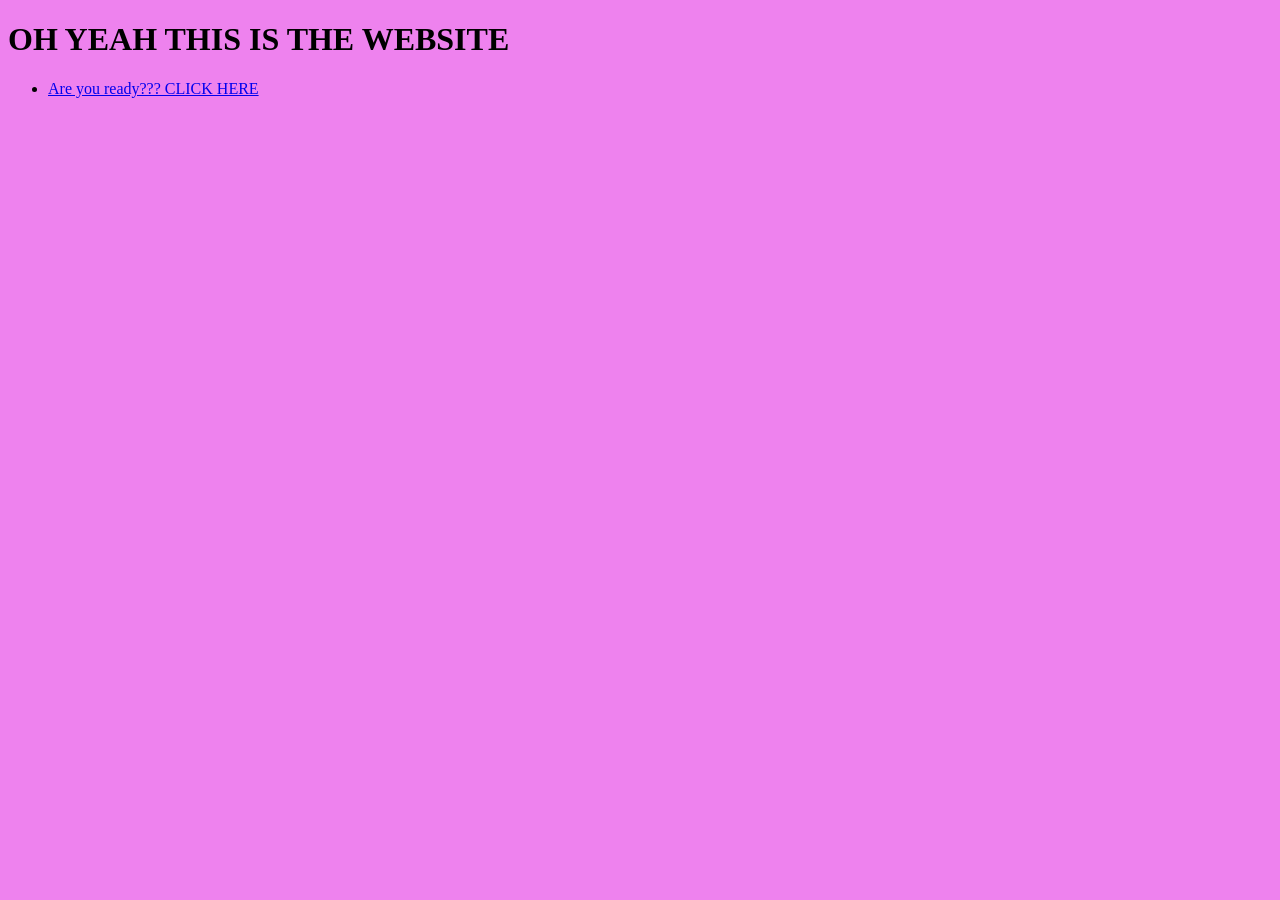
<file: index.html>
<!DOCTYPE html>
<html lang="en">
<head>
    <meta charset="UTF-8">
    <link rel="stylesheet" href="style.css">
    <title>Master Index</title>
</head>
<body>
    <h1>OH YEAH THIS IS THE WEBSITE</h1>
    <nav>
        <ul>
            
            <li><a href="mainpage/index.html">Are you ready??? CLICK HERE</a></li>
            
        </ul>
    </nav>
</body>
</html>
</file>
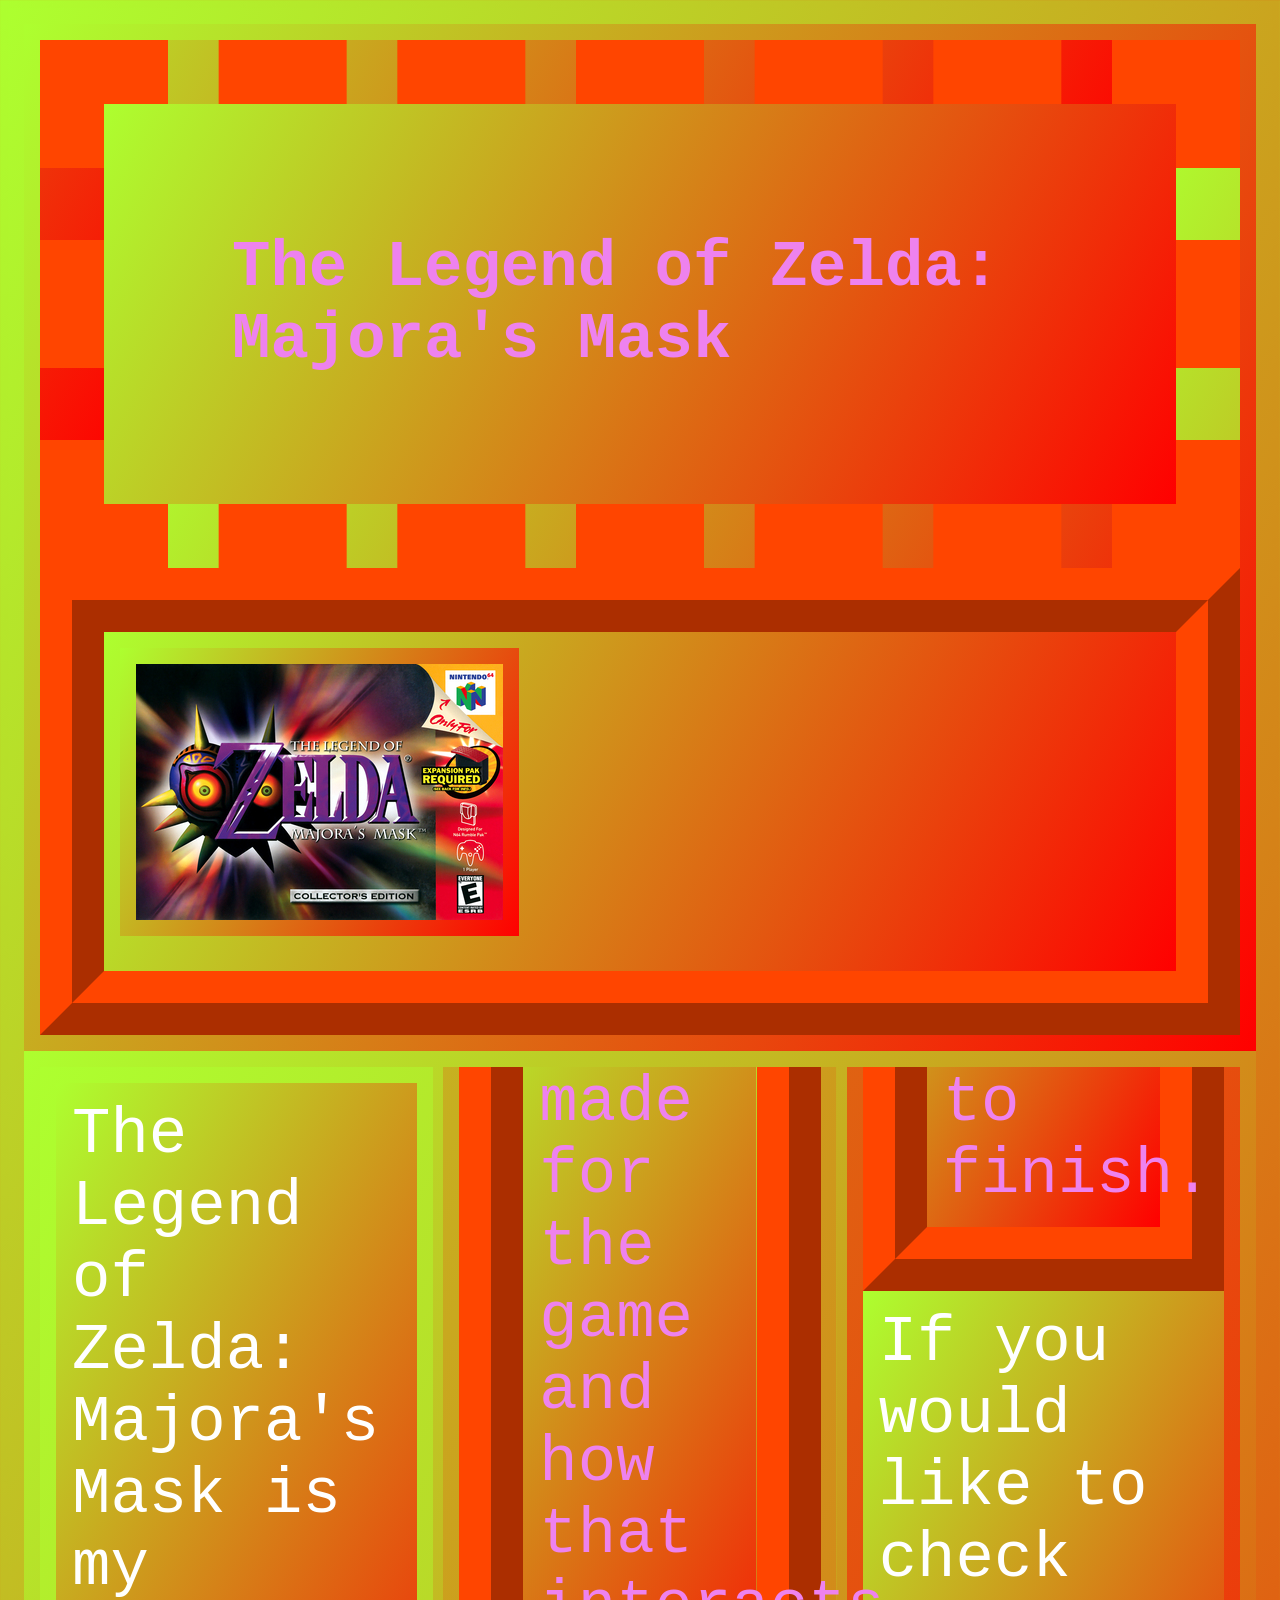
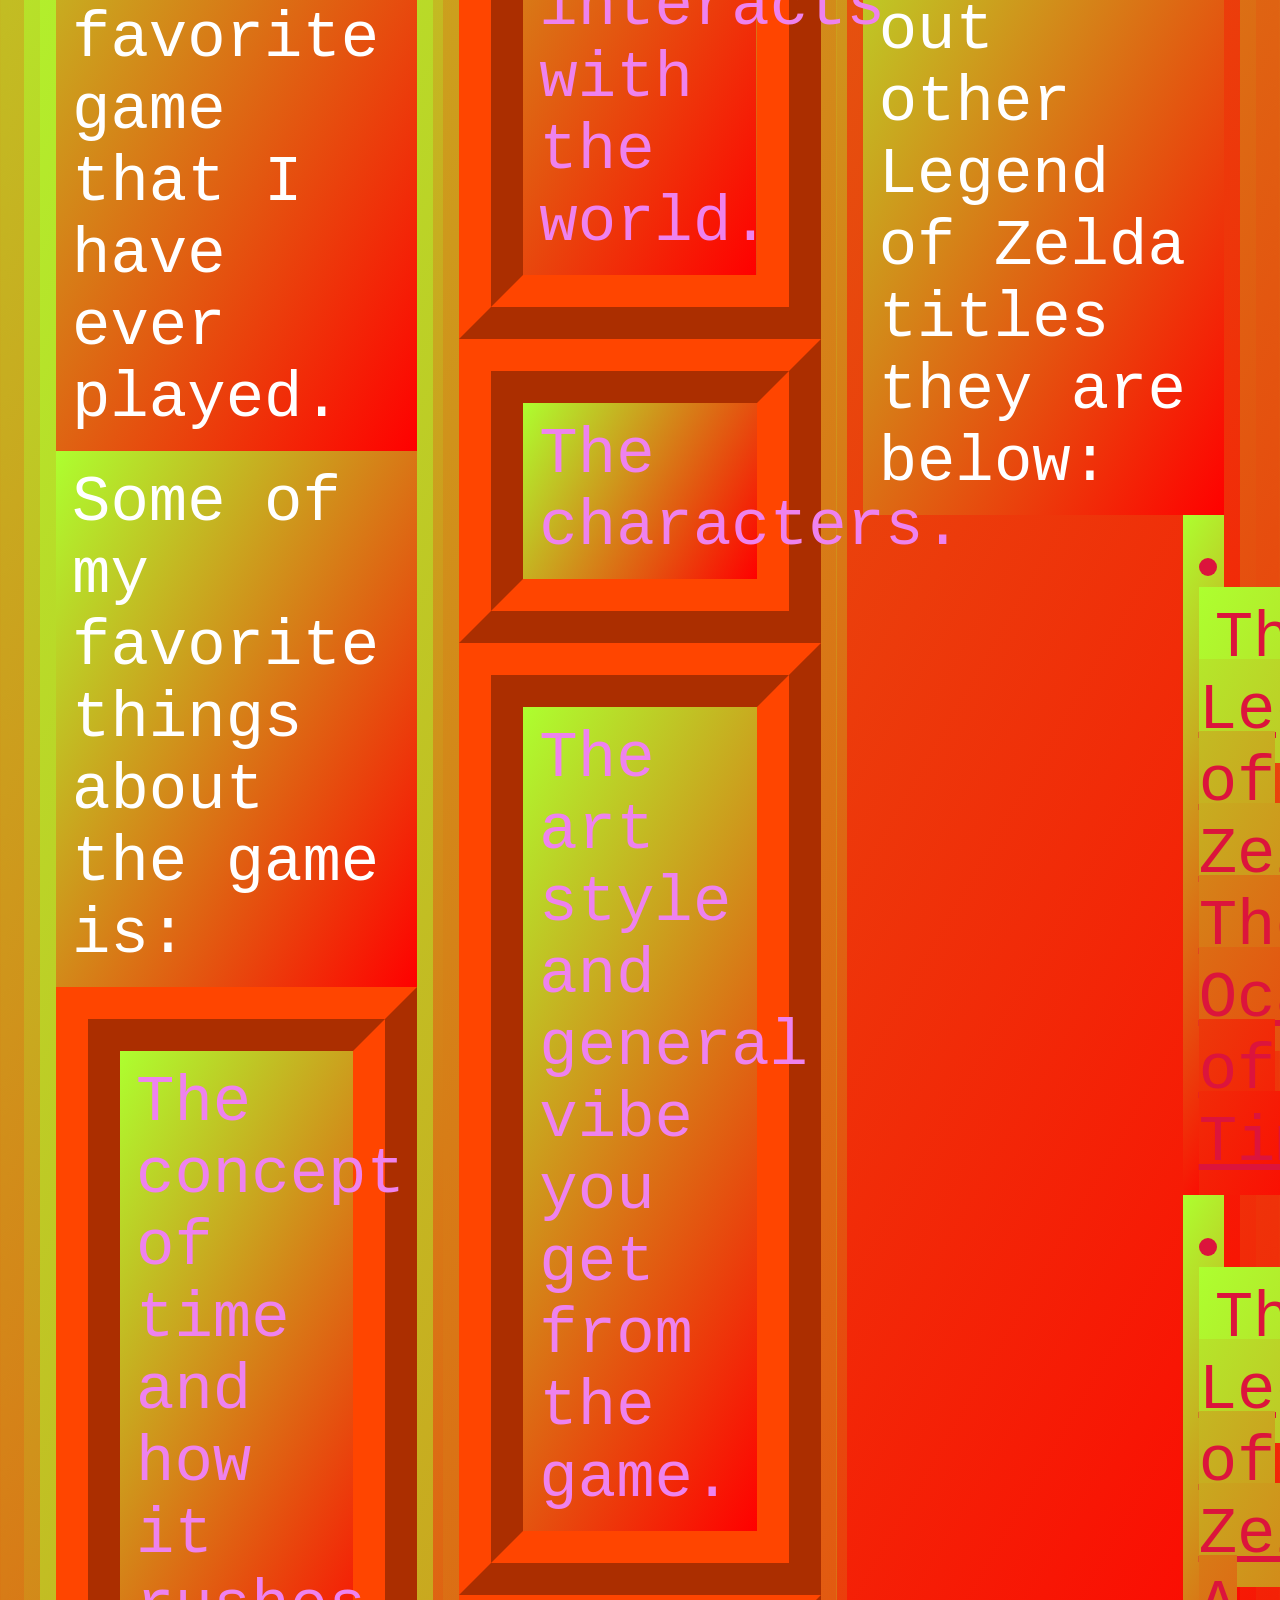
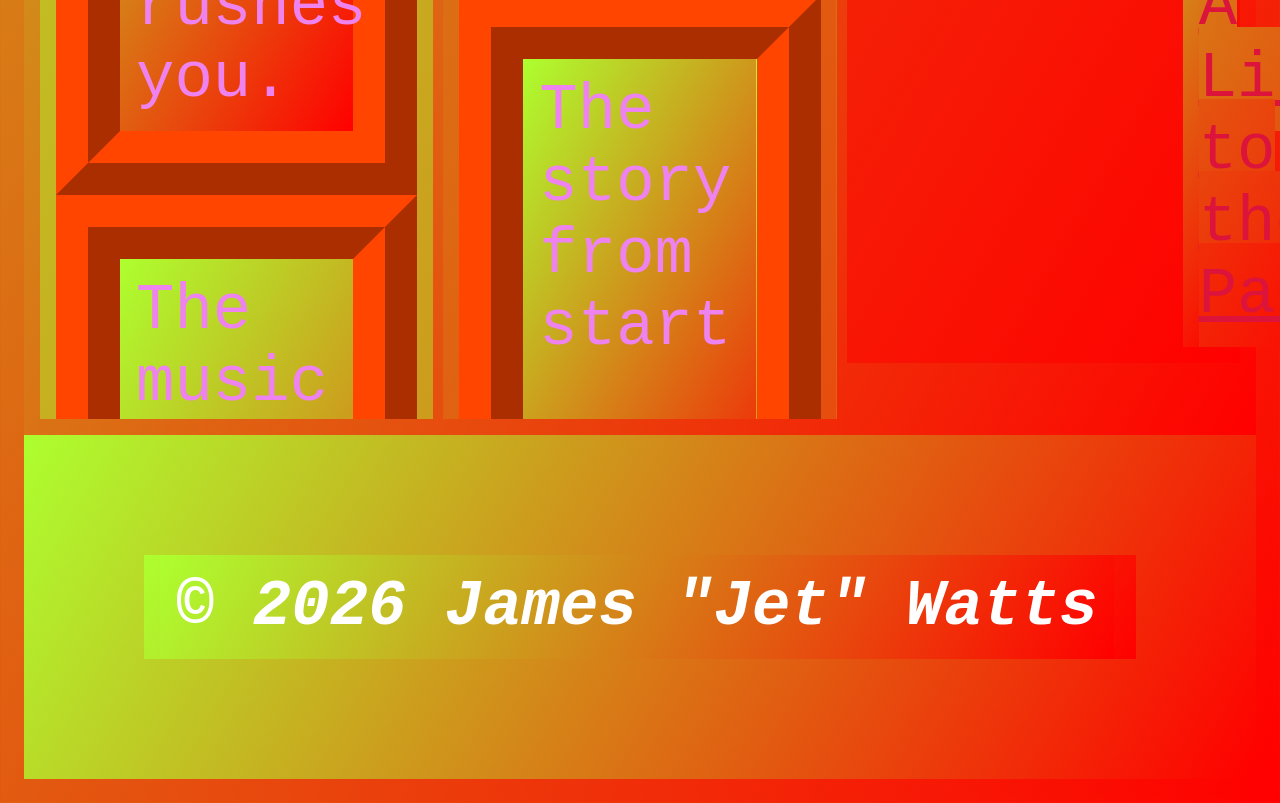
<file: mainpage/index.html>
<!DOCTYPE html>
<html lang="en">
<head>
    <meta charset="UTF-8">
    <meta name="viewport" content="width=device-width, initial-scale=1.0">
    <link rel="stylesheet" href="style.css">
    <title>The Legend of Zelda: Majora's Mask</title>
</head>
<body>
    <header>
        <h1>The Legend of Zelda: Majora's Mask</h1>
        <ul><img src="The_Legend_of_Zelda_-_Majora's_Mask_Box_Art.jpg" alt="Original Case art for Majora's Mask."></ul>
        <!-- I added the image into being an ordered list so that it would be more center for style purposes.-->
    </header>
    <article>
    <main>
    <p>
        The Legend of Zelda: Majora's Mask is my favorite game that I have ever played.
        
    </p>
    <p>
        Some of my favorite things about the game is:
    </p>
    <ul>The concept of time and how it rushes you.</ul>
    <ul>The music made for the game and how that interacts with the world.</ul>
    <ul>The characters.</ul>
    <ul>The art style and general vibe you get from the game.</ul>
    <ul>The story from start to finish.</ul>
        
         
        
        
        
    
    <p>
        If you would like to check out other Legend of Zelda titles they are below:
    </p>
    <li> 
        <a href="https://en.wikipedia.org/wiki/The_Legend_of_Zelda:_Ocarina_of_Time">The Legend of Zelda: The Ocarina of Time</a>
    </li>
    <li>
        <a href="https://en.wikipedia.org/wiki/The_Legend_of_Zelda:_A_Link_to_the_Past">The Legend of Zelda: A Link to the Past</a>
        </li>

    </main>
    </article>
    <footer>
        <p><strong>&copy;  2026 James "Jet" Watts</strong></p>
    </footer>
</body>
</html>
</file>
<file: style.css>
*{
    background-color: violet;
    background-image: url(https://animacrafts.com/cdn/shop/files/the-moon-enamel-pin-the-legend-of-zelda-majoras-mask-5826650.png?v=1761872380);
}
}


ul{
    font-size: 4rem;

}
</file>
<file: mainpage/style.css>
* {
    margin: 0;
    padding: .25em;
    font-family: 'Courier New', Courier, monospace;
    font-size: 2rem;
    background: linear-gradient(120deg, greenyellow 0%, red 100%)
}

body {

    background-color: greenyellow;
    
    

}

main {

    /*font-family: Zelda DX TT BRK;*/
}
header {

}

h1 {
    color: violet;
    border-style: dashed;
    border-width: 2rem;
    border-color: orangered;
    padding: 2em;
}

ul {
    color: violet;
    align-content: center;
    /*font-family: Zelda DX TT BRK;*/
    border-style: ridge;
    border-width: 2rem;
    border-color: orangered;
}

li {
    margin-left: 5em;
    color: crimson;
}

p {
    color: white;
    border-style: unset;
    border-width: 2rem;
    border-color: orangered;
}

a {
    color: crimson;
}


footer {
    font-size: 15rem;
    font-style: oblique;
    font-family: 'Courier New', Courier, monospace;
    column-span: all;
}

article {

    column-count: 3;
    column-gap: 10px;
}
</file>
